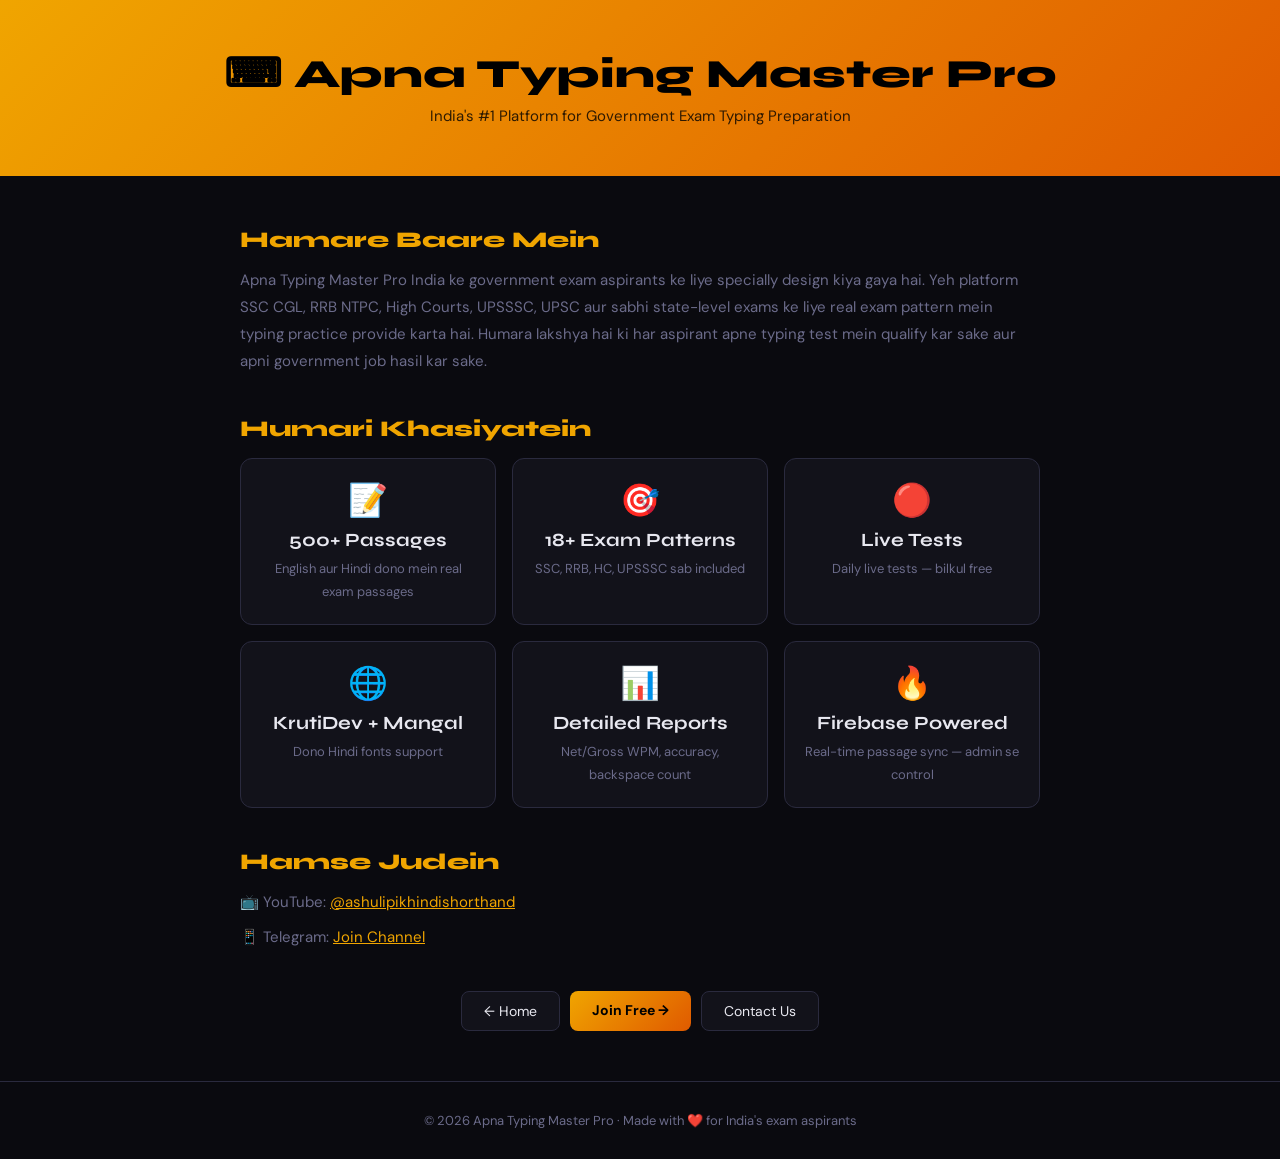
<file: about.html>
<!DOCTYPE html>
<html lang="en">
<head>
<meta charset="UTF-8">
<meta name="viewport" content="width=device-width, initial-scale=1.0">
<title>About — Apna Typing Master Pro</title>
<link href="https://fonts.googleapis.com/css2?family=Syne:wght@400;700;800&family=DM+Sans:wght@300;400;500&display=swap" rel="stylesheet">
<link rel="stylesheet" href="style.css">
<style>
body{background:var(--bg);color:var(--text);font-family:'DM Sans',sans-serif;margin:0;}
.about-header{background:linear-gradient(135deg,var(--accent),var(--accent2));color:#000;padding:50px 40px;text-align:center;}
.about-header h1{font-family:'Syne';font-size:2.5rem;font-weight:800;}
.about-header p{font-size:15px;opacity:.8;margin-top:8px;}
.about-body{max-width:860px;margin:0 auto;padding:50px 30px;}
.about-section{margin-bottom:40px;}
.about-section h2{font-family:'Syne';font-size:1.4rem;font-weight:800;color:var(--accent);margin-bottom:14px;}
.about-section p{color:var(--muted);line-height:1.8;font-size:15px;}
.about-grid{display:grid;grid-template-columns:repeat(auto-fit,minmax(200px,1fr));gap:16px;margin-top:16px;}
.about-card{background:var(--surface);border:1px solid var(--border);border-radius:12px;padding:20px;text-align:center;}
.about-card-icon{font-size:2rem;margin-bottom:8px;}
.about-card h3{font-family:'Syne';font-weight:700;margin-bottom:6px;}
.about-card p{font-size:13px;color:var(--muted);}
.about-footer{text-align:center;padding:30px;border-top:1px solid var(--border);}
.nav-btns{display:flex;gap:10px;justify-content:center;margin-top:20px;}
.nav-btn{padding:10px 22px;border:1px solid var(--border);border-radius:8px;background:var(--surface);color:var(--text);text-decoration:none;font-size:14px;font-family:'DM Sans';}
.nav-btn.primary{background:linear-gradient(135deg,var(--accent),var(--accent2));color:black;border:none;font-weight:700;}
</style>
</head>
<body>
<div class="about-header">
  <h1>⌨ Apna Typing Master Pro</h1>
  <p>India's #1 Platform for Government Exam Typing Preparation</p>
</div>
<div class="about-body">
  <div class="about-section">
    <h2>Hamare Baare Mein</h2>
    <p>Apna Typing Master Pro India ke government exam aspirants ke liye specially design kiya gaya hai. Yeh platform SSC CGL, RRB NTPC, High Courts, UPSSSC, UPSC aur sabhi state-level exams ke liye real exam pattern mein typing practice provide karta hai. Humara lakshya hai ki har aspirant apne typing test mein qualify kar sake aur apni government job hasil kar sake.</p>
  </div>
  <div class="about-section">
    <h2>Humari Khasiyatein</h2>
    <div class="about-grid">
      <div class="about-card"><div class="about-card-icon">📝</div><h3>500+ Passages</h3><p>English aur Hindi dono mein real exam passages</p></div>
      <div class="about-card"><div class="about-card-icon">🎯</div><h3>18+ Exam Patterns</h3><p>SSC, RRB, HC, UPSSSC sab included</p></div>
      <div class="about-card"><div class="about-card-icon">🔴</div><h3>Live Tests</h3><p>Daily live tests — bilkul free</p></div>
      <div class="about-card"><div class="about-card-icon">🌐</div><h3>KrutiDev + Mangal</h3><p>Dono Hindi fonts support</p></div>
      <div class="about-card"><div class="about-card-icon">📊</div><h3>Detailed Reports</h3><p>Net/Gross WPM, accuracy, backspace count</p></div>
      <div class="about-card"><div class="about-card-icon">🔥</div><h3>Firebase Powered</h3><p>Real-time passage sync — admin se control</p></div>
    </div>
  </div>
  <div class="about-section">
    <h2>Hamse Judein</h2>
    <p>📺 YouTube: <a href="https://www.youtube.com/@ashulipikhindishorthand" target="_blank" style="color:var(--accent);">@ashulipikhindishorthand</a></p>
    <p style="margin-top:8px;">📱 Telegram: <a href="https://t.me/+nVoJSRLMmAY2MzU1" target="_blank" style="color:var(--accent);">Join Channel</a></p>
  </div>
  <div class="nav-btns">
    <a class="nav-btn" href="index.html">← Home</a>
    <a class="nav-btn primary" href="register.html">Join Free →</a>
    <a class="nav-btn" href="contact.html">Contact Us</a>
  </div>
</div>
<div class="about-footer">
  <p style="color:var(--muted);font-size:13px;">© 2026 Apna Typing Master Pro · Made with ❤️ for India's exam aspirants</p>
</div>
</body>
</html>
</file>
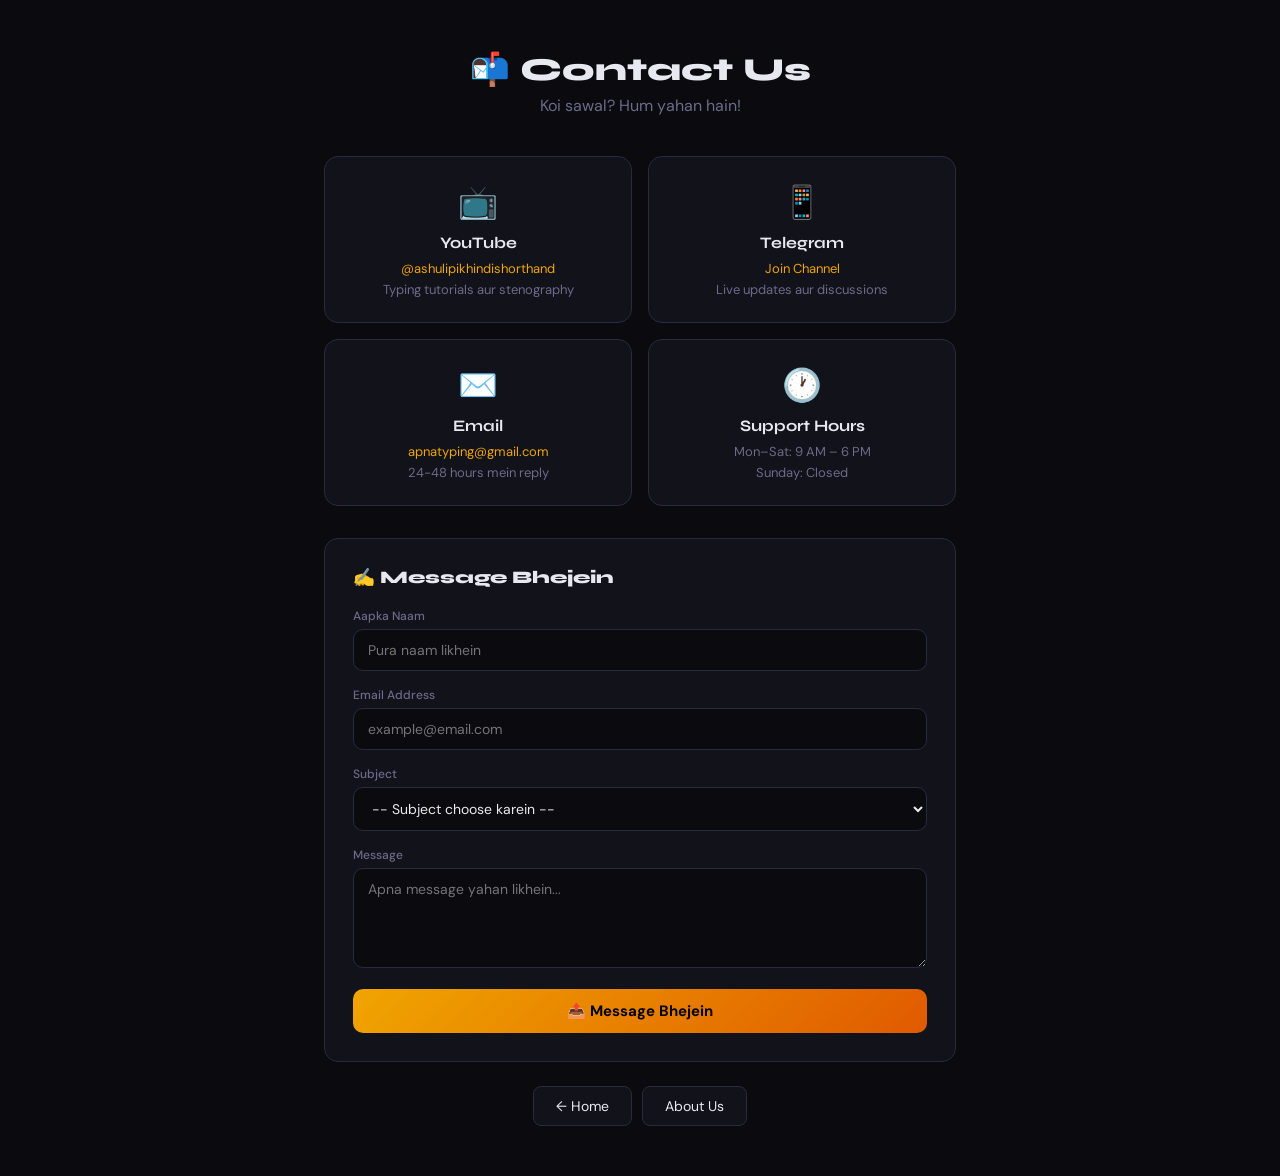
<file: contact.html>
<!DOCTYPE html>
<html lang="en">
<head>
<meta charset="UTF-8">
<meta name="viewport" content="width=device-width, initial-scale=1.0">
<title>Contact — Apna Typing Master Pro</title>
<link href="https://fonts.googleapis.com/css2?family=Syne:wght@400;700;800&family=DM+Sans:wght@300;400;500&display=swap" rel="stylesheet">
<link rel="stylesheet" href="style.css">
<style>
body{background:var(--bg);color:var(--text);font-family:'DM Sans',sans-serif;margin:0;min-height:100vh;}
.contact-wrap{max-width:680px;margin:0 auto;padding:50px 24px;}
.contact-header{text-align:center;margin-bottom:40px;}
.contact-header h1{font-family:'Syne';font-size:2rem;font-weight:800;}
.contact-header p{color:var(--muted);margin-top:6px;}
.contact-grid{display:grid;grid-template-columns:1fr 1fr;gap:16px;margin-bottom:32px;}
.contact-card{background:var(--surface);border:1px solid var(--border);border-radius:14px;padding:24px;text-align:center;}
.contact-card-icon{font-size:2rem;margin-bottom:10px;}
.contact-card h3{font-family:'Syne';font-weight:700;margin-bottom:8px;font-size:1rem;}
.contact-card a{color:var(--accent);text-decoration:none;font-size:13px;display:block;margin-top:4px;word-break:break-all;}
.contact-card p{color:var(--muted);font-size:13px;margin-top:4px;}
.contact-form{background:var(--surface);border:1px solid var(--border);border-radius:14px;padding:28px;}
.contact-form h2{font-family:'Syne';font-weight:800;margin-bottom:20px;font-size:1.1rem;}
.cf-field{margin-bottom:16px;}
.cf-field label{display:block;font-size:12px;color:var(--muted);margin-bottom:5px;font-weight:500;}
.cf-field input,.cf-field textarea,.cf-field select{width:100%;padding:11px 14px;background:var(--bg);border:1px solid var(--border);border-radius:10px;color:var(--text);font-family:'DM Sans';font-size:14px;outline:none;transition:border .2s;box-sizing:border-box;}
.cf-field input:focus,.cf-field textarea:focus,.cf-field select:focus{border-color:var(--accent);}
.cf-field textarea{min-height:100px;resize:vertical;}
.cf-submit{width:100%;padding:12px;background:linear-gradient(135deg,var(--accent),var(--accent2));color:black;border:none;border-radius:10px;font-weight:700;font-size:15px;cursor:pointer;font-family:'DM Sans';}
.cf-success{display:none;background:rgba(39,174,96,0.1);border:1px solid #27ae6055;color:#27ae60;padding:12px;border-radius:8px;text-align:center;margin-top:12px;font-size:13px;}
.nav-btns{display:flex;gap:10px;justify-content:center;margin-top:24px;}
.nav-btn{padding:10px 22px;border:1px solid var(--border);border-radius:8px;background:var(--surface);color:var(--text);text-decoration:none;font-size:14px;font-family:'DM Sans';}
</style>
</head>
<body>
<div class="contact-wrap">
  <div class="contact-header">
    <h1>📬 Contact Us</h1>
    <p>Koi sawal? Hum yahan hain!</p>
  </div>
  <div class="contact-grid">
    <div class="contact-card">
      <div class="contact-card-icon">📺</div>
      <h3>YouTube</h3>
      <a href="https://www.youtube.com/@ashulipikhindishorthand" target="_blank">@ashulipikhindishorthand</a>
      <p>Typing tutorials aur stenography</p>
    </div>
    <div class="contact-card">
      <div class="contact-card-icon">📱</div>
      <h3>Telegram</h3>
      <a href="https://t.me/+nVoJSRLMmAY2MzU1" target="_blank">Join Channel</a>
      <p>Live updates aur discussions</p>
    </div>
    <div class="contact-card">
      <div class="contact-card-icon">✉️</div>
      <h3>Email</h3>
      <a href="mailto:apnatyping@gmail.com">apnatyping@gmail.com</a>
      <p>24-48 hours mein reply</p>
    </div>
    <div class="contact-card">
      <div class="contact-card-icon">🕐</div>
      <h3>Support Hours</h3>
      <p style="margin-top:8px;">Mon–Sat: 9 AM – 6 PM</p>
      <p>Sunday: Closed</p>
    </div>
  </div>
  <div class="contact-form">
    <h2>✍️ Message Bhejein</h2>
    <div class="cf-field"><label>Aapka Naam</label><input type="text" id="cfName" placeholder="Pura naam likhein"/></div>
    <div class="cf-field"><label>Email Address</label><input type="email" id="cfEmail" placeholder="example@email.com"/></div>
    <div class="cf-field"><label>Subject</label>
      <select id="cfSubject">
        <option>-- Subject choose karein --</option>
        <option>Technical Issue</option><option>Payment Problem</option>
        <option>Passage Suggestion</option><option>Partnership</option><option>Other</option>
      </select>
    </div>
    <div class="cf-field"><label>Message</label><textarea id="cfMsg" placeholder="Apna message yahan likhein..."></textarea></div>
    <button class="cf-submit" onclick="sendMsg()">📤 Message Bhejein</button>
    <div class="cf-success" id="cfSuccess">✅ Aapka message mil gaya! Hum jald hi reply karenge.</div>
  </div>
  <div class="nav-btns">
    <a class="nav-btn" href="index.html">← Home</a>
    <a class="nav-btn" href="about.html">About Us</a>
  </div>
</div>
<script>
function sendMsg(){
  const name=document.getElementById('cfName').value.trim();
  const email=document.getElementById('cfEmail').value.trim();
  const msg=document.getElementById('cfMsg').value.trim();
  if(!name||!email||!msg){ alert('Naam, email aur message zaroori hain.'); return; }
  document.getElementById('cfSuccess').style.display='block';
  document.getElementById('cfName').value='';
  document.getElementById('cfEmail').value='';
  document.getElementById('cfMsg').value='';
  setTimeout(()=>document.getElementById('cfSuccess').style.display='none', 5000);
}
</script>
</body>
</html>
</file>
<file: style.css>
/* style.css — Apna Typing Master Pro — All shared styles */

/* ============================================================
   RESET & PAGE VISIBILITY
   ============================================================ */
*{margin:0;padding:0;box-sizing:border-box;}
body{overflow-x:hidden;}
#landingPage{display:block;}
#dashboardPage,#adminPage,#liveTestPage,#testPageWrap{display:none;}

/* ============================================================
   CSS VARIABLES
   ============================================================ */
:root{
  --bg:#0a0a0f;--surface:#12121a;--border:#2a2a3e;
  --accent:#f0a500;--accent2:#e05a00;--text:#e8e8f0;--muted:#6b6b8a;
}

/* ============================================================
   LANDING PAGE
   ============================================================ */
#landingPage{font-family:'DM Sans',sans-serif;background:var(--bg);color:var(--text);min-height:100vh;}

.lp-header{
  display:flex;justify-content:space-between;align-items:center;
  padding:14px 40px;border-bottom:1px solid var(--border);
  background:#0a0a0f;position:sticky;top:0;z-index:200;
}
.logo{font-family:'Syne',sans-serif;font-weight:800;font-size:1.4rem;display:flex;align-items:center;gap:10px;cursor:pointer;}
.logo-icon{width:36px;height:36px;background:linear-gradient(135deg,var(--accent),var(--accent2));border-radius:8px;display:flex;align-items:center;justify-content:center;font-size:18px;}
.logo span{color:var(--accent);}
.lp-nav{display:flex;gap:8px;align-items:center;}
.lp-nav a{color:var(--muted);text-decoration:none;padding:8px 14px;border-radius:8px;transition:all .2s;font-size:14px;}
.lp-nav a:hover{background:var(--surface);color:var(--text);}

/* ── Admin Icon Button — always visible top-right ─── */
.admin-icon-btn{
  width:auto;height:36px;
  background:linear-gradient(135deg,#1a0800,#3d1500);
  border:1.5px solid var(--accent);
  border-radius:8px;
  color:var(--accent);font-size:13px;font-weight:700;
  cursor:pointer;
  display:flex;           /* always visible */
  align-items:center;justify-content:center;
  gap:6px;
  padding:0 14px;
  transition:all .2s;
  flex-shrink:0;
  position:relative;
  letter-spacing:.3px;
}
.admin-icon-btn:hover{background:var(--accent);color:#000;transform:scale(1.04);}
.admin-icon-btn .adm-tooltip{
  display:none;position:absolute;bottom:-28px;left:50%;
  transform:translateX(-50%);background:#333;color:#fff;
  font-size:10px;padding:3px 8px;border-radius:4px;white-space:nowrap;
  font-family:'DM Sans',sans-serif;
}
.admin-icon-btn:hover .adm-tooltip{display:block;}

.lp-btn{padding:8px 16px;border-radius:8px;border:none;cursor:pointer;font-weight:600;font-family:'DM Sans',sans-serif;font-size:14px;transition:all .2s;}
.lp-btn-login{background:var(--surface);color:white;border:1px solid var(--border);}
.lp-btn-login:hover{border-color:var(--accent);color:var(--accent);}
.lp-btn-start{background:linear-gradient(135deg,var(--accent),var(--accent2));color:black;}
.lp-btn-start:hover{opacity:.9;transform:translateY(-1px);}
.user-badge{display:none;align-items:center;gap:8px;background:var(--surface);border:1px solid var(--border);padding:6px 14px;border-radius:100px;font-size:13px;}
.user-badge.visible{display:flex;}
.user-dot{width:7px;height:7px;background:#4ade80;border-radius:50%;}
.btn-logout-lp{background:none;border:none;color:var(--muted);cursor:pointer;font-size:12px;font-family:'DM Sans';}
.btn-logout-lp:hover{color:var(--accent);}

.hero{min-height:88vh;display:flex;flex-direction:column;justify-content:center;align-items:center;text-align:center;background:radial-gradient(ellipse 80% 60% at 50% 0%,rgba(240,165,0,0.12),transparent 70%);padding:40px;}
.badge{border:1px solid rgba(240,165,0,0.3);color:var(--accent);padding:6px 16px;border-radius:100px;margin-bottom:28px;font-size:13px;}
.hero h1{font-family:'Syne';font-size:66px;font-weight:800;line-height:1.08;max-width:860px;}
.highlight{background:linear-gradient(135deg,var(--accent),var(--accent2));-webkit-background-clip:text;-webkit-text-fill-color:transparent;}
.hero p{color:var(--muted);margin-top:18px;font-size:17px;max-width:580px;line-height:1.6;}
.hero-buttons{margin-top:28px;display:flex;gap:12px;}
.btn-primary-lp{padding:13px 26px;border:none;border-radius:10px;background:linear-gradient(135deg,var(--accent),var(--accent2));color:black;font-weight:700;cursor:pointer;font-family:'DM Sans',sans-serif;font-size:15px;transition:all .2s;}
.btn-primary-lp:hover{opacity:.9;transform:translateY(-2px);}
.btn-secondary-lp{padding:13px 26px;border:1px solid var(--border);border-radius:10px;background:transparent;color:white;cursor:pointer;font-family:'DM Sans',sans-serif;font-size:15px;transition:all .2s;}
.btn-secondary-lp:hover{border-color:var(--accent);color:var(--accent);}

.lp-stats{display:flex;justify-content:center;gap:56px;padding:36px;border-top:1px solid var(--border);border-bottom:1px solid var(--border);background:var(--surface);}
.stat-num{font-family:'Syne';font-size:2rem;font-weight:800;background:linear-gradient(135deg,var(--accent),var(--accent2));-webkit-background-clip:text;-webkit-text-fill-color:transparent;}
.stat-label{color:var(--muted);font-size:13px;margin-top:3px;}

.features{padding:70px 40px;max-width:1080px;margin:auto;}
.features-title{text-align:center;font-size:32px;font-family:'Syne';font-weight:800;margin-bottom:8px;}
.features-sub{text-align:center;color:var(--muted);margin-bottom:44px;font-size:15px;}
.feat-grid{display:grid;grid-template-columns:repeat(auto-fit,minmax(270px,1fr));gap:18px;}
.feat-card{background:var(--surface);padding:26px;border-radius:14px;border:1px solid var(--border);transition:all .2s;}
.feat-card:hover{border-color:rgba(240,165,0,0.4);transform:translateY(-3px);}
.feat-card-icon{font-size:1.8rem;margin-bottom:12px;}
.feat-card h3{margin-bottom:8px;font-family:'Syne';font-weight:700;}
.feat-card p{color:var(--muted);line-height:1.6;font-size:14px;}

.lp-footer{border-top:1px solid var(--border);padding:28px 40px;display:flex;justify-content:space-between;align-items:center;color:var(--muted);font-size:13px;}
.lp-footer a{color:var(--muted);text-decoration:none;margin-left:18px;}
.lp-footer a:hover{color:var(--accent);}

/* ============================================================
   AUTH MODAL
   ============================================================ */
.modal-overlay{position:fixed;inset:0;background:rgba(0,0,0,0.82);backdrop-filter:blur(6px);z-index:3000;display:none;align-items:center;justify-content:center;}
.modal-overlay.active{display:flex;}
.modal-box-auth{background:var(--surface);border:1px solid var(--border);border-radius:20px;padding:38px;width:100%;max-width:410px;position:relative;animation:slideUp .3s ease;}
@keyframes slideUp{from{opacity:0;transform:translateY(20px);}to{opacity:1;transform:translateY(0);}}
.modal-close-btn{position:absolute;top:14px;right:18px;background:none;border:none;color:var(--muted);font-size:1.3rem;cursor:pointer;}
.modal-close-btn:hover{color:white;}
.modal-title{font-family:'Syne';font-weight:800;font-size:1.5rem;margin-bottom:5px;color:var(--text);}
.modal-sub{color:var(--muted);font-size:13px;margin-bottom:24px;}
.auth-tabs{display:flex;margin-bottom:24px;background:var(--bg);border-radius:10px;padding:4px;}
.auth-tab{flex:1;padding:9px;border:none;background:none;color:var(--muted);border-radius:8px;cursor:pointer;font-family:'DM Sans';font-weight:600;font-size:14px;transition:all .2s;}
.auth-tab.active{background:linear-gradient(135deg,var(--accent),var(--accent2));color:black;}
.field{margin-bottom:16px;}
.field label{display:block;font-size:12px;color:var(--muted);margin-bottom:6px;font-weight:500;}
.field input,.field select{width:100%;padding:11px 14px;background:var(--bg);border:1px solid var(--border);border-radius:10px;color:var(--text);font-family:'DM Sans';font-size:14px;outline:none;transition:border .2s;}
.field input:focus,.field select:focus{border-color:var(--accent);}
.field select option{background:var(--bg);}
.btn-submit-auth{width:100%;padding:12px;background:linear-gradient(135deg,var(--accent),var(--accent2));color:black;border:none;border-radius:10px;font-weight:700;font-size:15px;cursor:pointer;font-family:'DM Sans';margin-top:4px;}
.btn-submit-auth:hover{opacity:.9;}
.error-msg{color:#ff6b6b;font-size:12px;margin-top:8px;display:none;}

/* ============================================================
   DASHBOARD
   ============================================================ */
#dashboardPage{font-family:'Noto Sans',Arial,sans-serif;background:#e8e8e8;font-size:13px;color:#222;min-height:100vh;}
.topbar{background:linear-gradient(90deg,#1a5276,#2471a3);color:#fff;display:flex;align-items:stretch;height:42px;position:relative;}
.topbar-new{background:#e74c3c;color:#fff;font-size:10px;font-weight:700;padding:3px 6px;position:absolute;top:5px;left:5px;border-radius:2px;text-transform:uppercase;}
.topbar-title{flex:1;display:flex;align-items:center;padding-left:50px;font-size:16px;font-weight:700;}
.topbar-subtitle{font-size:11px;color:#aad4f5;padding:0 12px;display:flex;align-items:center;max-width:420px;line-height:1.3;font-family:'Noto Sans Devanagari',sans-serif;}
.topbar-right{display:flex;}
.topbar-btn{background:#2980b9;color:#fff;border:none;padding:0 16px;font-size:13px;font-weight:600;cursor:pointer;border-left:1px solid rgba(255,255,255,0.15);font-family:'Noto Sans',sans-serif;transition:background .2s;}
.topbar-btn:hover{background:#1a6fa3;}
.topbar-btn.live-btn{background:linear-gradient(90deg,#c0392b,#e74c3c);}
@keyframes pulseLive{0%,100%{opacity:1;}50%{opacity:.75;}}
.topbar-btn.live-btn{animation:pulseLive 2s infinite;}
.auth-strip{background:#f5f5f5;border-bottom:1px solid #ccc;padding:4px 10px;display:flex;align-items:center;justify-content:flex-end;gap:8px;font-size:12px;}
.auth-btn-d{background:#2471a3;color:#fff;border:none;padding:3px 12px;border-radius:3px;cursor:pointer;font-size:12px;font-family:'Noto Sans',sans-serif;font-weight:600;}
.auth-btn-d.orange{background:#e67e22;}
.pro-banner{background:linear-gradient(90deg,#1a5276,#2471a3);color:#fff;padding:5px 14px;display:flex;align-items:center;justify-content:space-between;font-size:12px;}
.pro-btn{background:linear-gradient(90deg,#e67e22,#f0a500);color:#fff;border:none;padding:4px 14px;border-radius:3px;font-size:12px;font-weight:700;cursor:pointer;}
.main-wrapper{display:flex;gap:8px;padding:8px;max-width:1280px;margin:0 auto;}
.left-panel{flex:1;display:flex;flex-direction:column;gap:8px;}
.right-panel{width:490px;display:flex;flex-direction:column;gap:8px;}
.section-card{background:#fff;border:1px solid #ccc;border-radius:4px;overflow:hidden;}
.section-header{color:#fff;padding:7px 14px;font-size:14px;font-weight:700;}
.sh-blue{background:linear-gradient(90deg,#2471a3,#5dade2);}
.sh-orange{background:linear-gradient(90deg,#e67e22,#f0a500);}
.sh-green{background:linear-gradient(90deg,#1e8449,#27ae60);}
.sh-red{background:linear-gradient(90deg,#c0392b,#e74c3c);}
.section-body{padding:10px 14px;}
.typing-grid{display:flex;gap:16px;flex-wrap:wrap;padding:5px 0;}
.typing-item{display:flex;flex-direction:column;align-items:center;gap:5px;cursor:pointer;}
.typing-item:hover .icon-box{transform:scale(1.05);border-color:#e67e22;}
.icon-box{width:66px;height:66px;background:linear-gradient(135deg,#e67e22,#f39c12);border-radius:6px;border:2px solid #d68910;display:flex;flex-direction:column;align-items:center;justify-content:center;gap:3px;transition:all .15s;box-shadow:0 2px 4px rgba(0,0,0,0.15);}
.icon-box .row{display:flex;gap:3px;}
.key{background:#fff;border-radius:2px;font-weight:700;font-size:11px;color:#333;padding:2px 4px;min-width:17px;text-align:center;box-shadow:0 1px 2px rgba(0,0,0,0.2);}
.key.h{font-family:'Noto Sans Devanagari',sans-serif;font-size:10px;color:#8b4513;}
.key.accent{background:#e67e22;color:#fff;}
.key.blue{background:#2471a3;color:#fff;}
.typing-label{font-size:11px;font-weight:600;color:#333;text-align:center;}
.exam-tabs{display:flex;gap:14px;padding:10px 14px;flex-wrap:wrap;align-items:flex-start;}
.exam-badge-wrap{display:flex;flex-direction:column;align-items:center;cursor:pointer;}
.exam-badge{width:70px;height:70px;border-radius:50%;border:2px solid #c0392b;display:flex;align-items:center;justify-content:center;transition:all .15s;background:#fff;}
.exam-badge:hover{transform:scale(1.06);box-shadow:0 3px 10px rgba(0,0,0,0.15);}
.stamp{width:58px;height:58px;background:radial-gradient(circle,#c0392b,#7b241c);border-radius:50%;display:flex;flex-direction:column;align-items:center;justify-content:center;color:#fff;font-size:8px;font-weight:700;text-align:center;line-height:1.2;text-transform:uppercase;border:2px solid #f1948a;}
.exam-label{font-size:10px;text-align:center;color:#333;font-weight:600;margin-top:4px;max-width:78px;line-height:1.3;}
.exam-note{font-size:11px;color:#555;padding:5px 14px 10px;line-height:1.5;border-left:3px solid #e67e22;margin:3px 14px 10px;background:#fffaf5;}
.exam-note b{color:#c0392b;}
.exam-group-label{font-size:11px;font-weight:700;color:#fff;background:#7d6608;padding:3px 10px;margin:2px 14px 6px;border-radius:3px;display:inline-block;}
.exam-row{display:flex;gap:10px;padding:0 14px 10px;flex-wrap:wrap;}
.exam-item{display:flex;flex-direction:column;align-items:center;gap:4px;cursor:pointer;width:76px;}
.exam-item:hover .exam-logo{transform:scale(1.08);}
.exam-logo{width:56px;height:56px;border-radius:50%;border:2px solid #c0392b;display:flex;align-items:center;justify-content:center;font-size:9px;font-weight:700;color:#c0392b;text-align:center;transition:all .15s;box-shadow:0 2px 6px rgba(0,0,0,0.1);background:linear-gradient(135deg,#fde8e8,#fce4d6);line-height:1.3;}
.exam-item-label{font-size:10px;font-weight:600;color:#333;text-align:center;line-height:1.3;}
.dash-footer{text-align:center;padding:7px;font-size:11px;color:#888;background:#f5f5f5;border-top:1px solid #ddd;}

/* ============================================================
   DASHBOARD MODALS
   ============================================================ */
.modal-bg{display:none;position:fixed;inset:0;background:rgba(0,0,0,0.52);z-index:2000;align-items:center;justify-content:center;}
.modal-bg.open{display:flex;}
.modal-box-d{background:#fff;border-radius:6px;overflow:hidden;box-shadow:0 8px 32px rgba(0,0,0,0.3);max-height:90vh;overflow-y:auto;}
.modal-hdr{background:linear-gradient(90deg,#1a5276,#2471a3);color:#fff;padding:10px 16px;font-size:14px;font-weight:700;display:flex;align-items:center;justify-content:space-between;}
.modal-close-d{background:rgba(255,255,255,0.2);border:none;color:#fff;width:24px;height:24px;border-radius:3px;cursor:pointer;font-size:14px;font-weight:700;}
.res-title{background:#f8f9fa;border-bottom:1px solid #ddd;padding:8px 16px;font-size:16px;font-weight:700;color:#2471a3;}
.res-tabs{display:flex;border-bottom:1px solid #ddd;background:#f0f0f0;overflow-x:auto;}
.res-tab{padding:7px 12px;font-size:11px;font-weight:600;cursor:pointer;border:none;background:transparent;color:#555;border-right:1px solid #ddd;white-space:nowrap;}
.res-tab.active{background:#2471a3;color:#fff;}
.res-body{padding:14px 16px;}
.res-row{display:flex;gap:18px;margin-bottom:8px;font-size:12px;flex-wrap:wrap;}
.rk{color:#555;}.rv{font-weight:700;}
.res-method{font-size:12px;font-weight:700;color:#1a5276;background:#eaf2ff;padding:5px 10px;margin:10px -16px 8px;padding-left:16px;}
.res-grid{display:grid;grid-template-columns:1fr 1fr;gap:8px;margin-bottom:8px;}
.res-cell{font-size:12px;}
.res-footer{display:flex;justify-content:space-between;padding:10px 16px;border-top:1px solid #ddd;background:#f8f9fa;}
.res-btn{padding:6px 18px;border-radius:3px;font-size:12px;font-weight:600;cursor:pointer;border:1px solid #ccc;background:#fff;color:#333;}
.res-btn.next{background:#2471a3;color:#fff;border-color:#2471a3;}
/* Payment modal */
.pay-input{width:100%;padding:9px 12px;border:1.5px solid #ddd;border-radius:6px;font-size:13px;margin-bottom:10px;outline:none;font-family:'Noto Sans',sans-serif;transition:border .2s;}
.pay-input:focus{border-color:#2471a3;}
.pay-submit{width:100%;padding:12px;background:linear-gradient(90deg,#e67e22,#f0a500);color:#fff;border:none;border-radius:8px;font-size:14px;font-weight:700;cursor:pointer;margin-top:6px;}
.sub-plans{display:flex;gap:12px;padding:14px;}
.sub-plan{flex:1;border:2px solid #ddd;border-radius:10px;padding:14px;cursor:pointer;transition:all .2s;text-align:center;position:relative;}
.sub-plan:hover{border-color:#2471a3;transform:translateY(-2px);}
.sub-plan.selected{border-color:#2471a3;background:linear-gradient(135deg,#eaf2ff,#d6eaf8);}
.sp-name{font-weight:700;font-size:13px;color:#1a5276;}
.sp-price{font-size:26px;font-weight:800;color:#e67e22;margin:5px 0 2px;}
.sp-price span{font-size:13px;font-weight:400;color:#888;}
.sp-save{font-size:11px;color:#666;margin-bottom:3px;}
.sp-badge{display:inline-block;background:linear-gradient(90deg,#27ae60,#2ecc71);color:#fff;font-size:10px;font-weight:700;padding:2px 8px;border-radius:20px;margin-top:4px;}
.sub-feat{padding:0 14px 12px;}
.sub-feat h4{font-size:13px;margin-bottom:8px;color:#1a5276;font-weight:700;}
.feat-item-d{font-size:12px;padding:5px 0 5px 20px;border-bottom:1px solid #f0f0f0;position:relative;color:#333;}
.feat-item-d::before{content:'✓';color:#27ae60;font-weight:700;position:absolute;left:0;}
.pay-section{padding:12px 14px;background:#f8f9fa;border-top:2px solid #eee;}
.pay-section h4{font-size:13px;margin-bottom:10px;color:#1a5276;font-weight:700;}
.pay-method-grid{display:grid;grid-template-columns:repeat(3,1fr);gap:8px;margin-bottom:12px;}
.pay-method-btn{padding:9px 5px;border:2px solid #ddd;border-radius:8px;text-align:center;cursor:pointer;background:#fff;font-size:11px;font-weight:700;color:#555;transition:all .2s;}
.pay-method-btn.active{border-color:#2471a3;background:#eaf2ff;color:#2471a3;}
.pay-method-btn .pm-icon{font-size:18px;display:block;margin-bottom:2px;}
.pay-secure{font-size:10px;color:#aaa;text-align:center;margin-top:8px;}
.pay-total-row{display:flex;justify-content:space-between;align-items:center;background:#fff;border:1px solid #ddd;border-radius:8px;padding:9px 12px;margin-bottom:8px;}
.pay-total-label{font-size:12px;color:#555;}
.pay-total-amt{font-size:17px;font-weight:800;color:#e67e22;}
.gst-note{font-size:10px;color:#888;text-align:right;}
.success-box{text-align:center;padding:36px 22px;}
.success-box .tick{font-size:64px;animation:popIn .4s ease;}
@keyframes popIn{from{transform:scale(0);}to{transform:scale(1);}}
.success-box h2{color:#27ae60;font-size:22px;margin:12px 0 5px;font-weight:800;}
.success-box p{color:#555;font-size:13px;margin-bottom:14px;}
.success-details{background:linear-gradient(135deg,#f8f9fa,#eaf2ff);border-radius:10px;padding:14px;margin:14px 18px;text-align:left;font-size:12px;border:1px solid #ddd;}
.success-row{display:flex;justify-content:space-between;padding:5px 0;border-bottom:1px solid #e9ecef;}
.success-row:last-child{border-bottom:none;font-weight:700;color:#1a5276;}

/* ============================================================
   TEST PAGE
   ============================================================ */
#testPageWrap{font-family:'Noto Sans',Arial,sans-serif;}
.test-topbar-main{background:linear-gradient(90deg,#1a5276,#2471a3);color:#fff;display:flex;align-items:stretch;height:38px;}
.test-topbar-title{flex:1;display:flex;align-items:center;padding:0 12px;font-size:14px;font-weight:700;}
.test-topbar-right{display:flex;}
.test-topbar-btn{background:#2980b9;color:#fff;border:none;padding:0 16px;font-size:12px;font-weight:600;cursor:pointer;border-left:1px solid rgba(255,255,255,0.15);}
.test-topbar-btn:hover{background:#1a6fa3;}
.test-container{display:flex;height:calc(100vh - 38px);overflow:hidden;}
.test-main{flex:1;display:flex;flex-direction:column;background:#f0f0f0;overflow:hidden;}
.test-bar{background:#d5d8dc;border-bottom:1px solid #bbb;display:flex;align-items:center;padding:5px 10px;gap:8px;}
.test-mode-btn{background:#2471a3;color:#fff;border:none;padding:5px 12px;font-size:12px;font-weight:600;cursor:pointer;border-radius:3px;}
.test-ex-label{font-size:12px;color:#555;flex:1;text-align:center;}
.passage-display{background:#fff;border:2px solid #9e9e9e;margin:8px;padding:12px 14px;height:226px;overflow-y:auto;overflow-x:hidden;font-size:16px;line-height:2.5;position:relative;color:#222;letter-spacing:.2px;transition:font-size .2s;word-break:normal;overflow-wrap:normal;white-space:normal;}
.passage-display .pw{display:inline;white-space:nowrap;line-height:inherit;}
.passage-display.hindi-text{font-family:'Noto Sans Devanagari',Arial,sans-serif;font-size:17px;line-height:2.8;}
.ch-typed{color:#27ae60;}
.ch-error{color:#e74c3c;background:#fde8e8;border-radius:1px;}
.ch-current{background:#f0a500;border-radius:2px;color:#000;}
.control-bar{background:#7986cb;display:flex;align-items:center;padding:6px 10px;gap:8px;flex-wrap:wrap;}
.ctrl-select{padding:4px 8px;border:1px solid #9fa8da;border-radius:3px;background:#fff;font-size:12px;cursor:pointer;outline:none;}
.ctrl-nav{background:#5c6bc0;color:#fff;border:1px solid #9fa8da;padding:4px 8px;border-radius:3px;cursor:pointer;font-size:13px;font-weight:700;}
.ctrl-timer{background:#fff;color:#c0392b;font-size:16px;font-weight:700;padding:2px 10px;border-radius:3px;min-width:60px;text-align:center;font-family:'Courier New',monospace;}
.ctrl-start{background:#27ae60;color:#fff;border:none;padding:5px 12px;border-radius:3px;font-size:12px;font-weight:700;cursor:pointer;}
.ctrl-stop{background:#e74c3c;color:#fff;border:none;padding:5px 12px;border-radius:3px;font-size:12px;font-weight:700;cursor:pointer;}
.ctrl-reset{background:#fff;color:#333;border:1px solid #9fa8da;padding:4px 10px;border-radius:3px;font-size:12px;cursor:pointer;}
.ctrl-wpm{margin-left:auto;color:#fff;font-size:12px;font-weight:600;background:rgba(0,0,0,0.2);padding:3px 10px;border-radius:3px;}
.type-area{width:100%;background:#c5cae9;border:none;border-top:2px solid #7986cb;flex:1;padding:12px 14px;font-size:15px;font-family:'Noto Sans',Arial,sans-serif;resize:none;outline:none;color:#1a1a6e;min-height:130px;}
.type-area:disabled{background:#ddd;cursor:not-allowed;color:#888;}
.test-sidebar{width:226px;background:#fff;border-left:1px solid #ccc;overflow-y:auto;padding:10px 12px;}
.sb-title{font-size:12px;font-weight:700;color:#1a5276;border-bottom:1px solid #ddd;padding-bottom:4px;margin-bottom:7px;margin-top:10px;}
.sb-title:first-child{margin-top:0;}
.sb-opt{display:flex;align-items:flex-start;gap:6px;margin-bottom:5px;font-size:12px;cursor:pointer;line-height:1.4;}
.sb-opt input{margin-top:2px;}
.sb-input{width:100%;padding:4px 8px;border:1px solid #ccc;border-radius:3px;font-size:12px;}
.sb-hint{font-size:10px;color:#888;margin-top:2px;}
.help-btn{width:100%;padding:6px;background:#2471a3;color:#fff;border:none;border-radius:3px;font-size:12px;font-weight:600;cursor:pointer;margin-top:8px;}

/* ============================================================
   LIVE TEST PAGE  (Image-1 exact layout)
   ============================================================ */
#liveTestPage{
  font-family:'Noto Sans',Arial,sans-serif;
  background:#f4f4f4;
  min-height:100vh;
  font-size:13px;
  color:#222;
  flex-direction:column;
}
#liveTestPage.active{display:flex;}
/* Top header bar */
.lt-header{
  background:#fff;border-bottom:2px solid #e0e0e0;
  padding:0 18px;height:50px;
  display:flex;align-items:center;justify-content:space-between;
  position:sticky;top:0;z-index:100;gap:10px;
}
.lt-logo-badge{
  display:flex;align-items:center;gap:6px;
  background:#e74c3c;color:#fff;
  font-size:11px;font-weight:700;
  padding:5px 12px;border-radius:4px;
  flex-shrink:0;
}
.lt-logo-dot{width:8px;height:8px;background:#fff;border-radius:50%;animation:pulseLive 1s infinite;display:inline-block;}
.lt-title{
  font-size:22px;font-weight:800;color:#27ae60;
  font-family:'DM Sans',sans-serif;
  flex-shrink:0;
}
.lt-telegram{font-size:12px;color:#555;flex:1;text-align:center;}
.lt-telegram a{color:#2471a3;font-weight:600;}
.lt-youtube{font-size:12px;color:#555;flex:1;text-align:center;}
.lt-youtube a{color:#e74c3c;font-weight:600;}
.lt-user-area{display:flex;align-items:center;gap:8px;flex-shrink:0;}
.lt-username{font-size:13px;font-weight:700;color:#333;}
.lt-btn-sm{padding:4px 14px;border:1px solid #ccc;border-radius:4px;font-size:12px;cursor:pointer;background:#f5f5f5;font-family:'Noto Sans',sans-serif;}
.lt-btn-back{background:#2471a3;color:#fff;border-color:#2471a3;font-weight:600;}

/* Two-column layout */
.lt-body{display:flex;flex:1;min-height:0;overflow:hidden;}

/* LEFT — Upcoming */
.lt-left{flex:1;border-right:2px solid #ddd;display:flex;flex-direction:column;overflow:hidden;}
.lt-panel-hdr{
  background:#fff3e0;border-bottom:1px solid #ddd;
  padding:9px 14px;
  display:flex;align-items:center;justify-content:space-between;
  flex-shrink:0;
}
.lt-panel-hdr-title{font-size:14px;font-weight:700;color:#333;}
.lt-refresh-btn{padding:4px 14px;background:#fff;border:1px solid #bbb;border-radius:4px;font-size:12px;cursor:pointer;font-family:'Noto Sans',sans-serif;}
.lt-filter-bar{
  background:#fff;border-bottom:1px solid #ddd;
  padding:7px 14px;display:flex;align-items:center;gap:10px;flex-shrink:0;
}
.lt-filter-bar label{font-size:12px;color:#555;font-weight:600;}
.lt-filter-sel{padding:4px 10px;border:1px solid #ccc;border-radius:3px;font-size:12px;outline:none;background:#fff;}
.lt-list{flex:1;overflow-y:auto;padding:8px 10px;display:flex;flex-direction:column;gap:6px;}

/* TODAY label */
.lt-day-label{
  display:inline-block;background:#27ae60;color:#fff;
  font-size:11px;font-weight:700;padding:3px 12px;border-radius:3px;
  margin-bottom:4px;
}

/* Each test card */
.lt-test-card{
  background:#fff;border:1px solid #ddd;border-radius:4px;
  padding:9px 12px;
  display:flex;align-items:center;justify-content:space-between;gap:10px;
  transition:box-shadow .15s;
}
.lt-test-card:hover{box-shadow:0 2px 8px rgba(0,0,0,0.08);}
.lt-test-info{flex:1;}
.lt-test-row1{display:flex;align-items:center;gap:10px;margin-bottom:3px;flex-wrap:wrap;}
.lt-today-tag{color:#27ae60;font-weight:700;font-size:12px;}
.lt-exam-name{font-weight:700;font-size:12px;color:#333;}
.lt-lang-tag{font-size:12px;color:#333;}
.lt-free-badge{
  display:inline-block;background:#27ae60;color:#fff;
  font-size:10px;font-weight:700;padding:1px 7px;border-radius:3px;
}
.lt-duration{font-size:12px;color:#555;font-weight:600;}
.lt-test-row2{font-size:11px;color:#777;margin-bottom:2px;}
.lt-test-row3{font-size:11px;color:#999;}
.lt-take-btn{
  background:#6f42c1;color:#fff;border:none;
  padding:7px 18px;border-radius:4px;font-size:12px;
  font-weight:700;cursor:pointer;font-family:'Noto Sans',sans-serif;
  white-space:nowrap;transition:background .2s;flex-shrink:0;
}
.lt-take-btn:hover{background:#5a32a3;}

/* RIGHT — Results panels */
.lt-right{width:560px;display:flex;flex-direction:column;overflow:hidden;flex-shrink:0;}
.lt-results-panel{flex:1;display:flex;flex-direction:column;overflow:hidden;}
.lt-results-panel+.lt-results-panel{border-top:2px solid #ddd;}
.lt-show-bar{display:flex;align-items:center;gap:6px;font-size:12px;color:#555;}
.lt-show-sel{padding:3px 8px;border:1px solid #ccc;border-radius:3px;font-size:12px;outline:none;}
.lt-results-list{flex:1;overflow-y:auto;padding:6px 10px;display:flex;flex-direction:column;gap:6px;}

/* Result card */
.lt-res-card{
  background:#fff;border:1px solid #ddd;border-radius:4px;
  padding:10px 12px;
}
.lt-res-top{display:flex;justify-content:space-between;align-items:flex-start;margin-bottom:6px;flex-wrap:wrap;gap:4px;}
.lt-res-date{font-size:12px;color:#27ae60;font-weight:700;}
.lt-res-exam{font-size:12px;font-weight:700;color:#333;}
.lt-res-lang{font-size:11px;color:#555;}
.lt-res-testid{font-size:11px;color:#888;}
.lt-res-grid{display:grid;grid-template-columns:1fr 1fr;gap:3px 12px;font-size:12px;margin-bottom:6px;}
.lt-res-key{color:#555;}
.lt-res-val{font-weight:600;}
.lt-res-pass{color:#27ae60;font-weight:700;}
.lt-res-fail{color:#e74c3c;font-weight:700;}
.lt-view-btn{float:right;background:#6f42c1;color:#fff;border:none;padding:5px 14px;border-radius:3px;font-size:11px;font-weight:700;cursor:pointer;font-family:'Noto Sans',sans-serif;}
.lt-view-btn:hover{background:#5a32a3;}
.lt-view-btn.grey{background:#999;}

/* Unattempted card */
.lt-unattempted-card{
  background:#fff;border:1px solid #ddd;border-radius:4px;
  padding:9px 12px;
  display:flex;align-items:center;justify-content:space-between;gap:10px;
}
.lt-un-info{flex:1;}
.lt-un-row1{display:flex;align-items:center;gap:10px;margin-bottom:2px;flex-wrap:wrap;}
.lt-un-today{color:#27ae60;font-weight:700;font-size:12px;}
.lt-un-exam{font-size:12px;font-weight:700;color:#333;}
.lt-un-lang{font-size:12px;color:#555;}
.lt-un-row2{font-size:11px;color:#888;}

/* Empty state */
.lt-empty{text-align:center;padding:32px 16px;color:#aaa;font-size:13px;}

/* ============================================================
   ADMIN PAGE
   ============================================================ */
#adminPage{font-family:'DM Sans',sans-serif;background:#0a0a0f;min-height:100vh;color:#e8e8f0;}
.adm-topbar{background:linear-gradient(90deg,#1a0a00,#3d1f00);border-bottom:2px solid #f0a50033;padding:0 28px;height:54px;display:flex;align-items:center;justify-content:space-between;position:sticky;top:0;z-index:100;}
.adm-logo{font-family:'Syne',sans-serif;font-weight:800;font-size:1.1rem;color:#f0a500;display:flex;align-items:center;gap:8px;}
.adm-topbar-right{display:flex;gap:10px;align-items:center;}
.adm-topbar-info{font-size:12px;color:#6b6b8a;}
.adm-back-btn{padding:7px 16px;background:transparent;border:1.5px solid #2a2a3e;border-radius:8px;color:#e8e8f0;font-size:12px;font-weight:600;cursor:pointer;transition:all .2s;}
.adm-back-btn:hover{border-color:#f0a500;color:#f0a500;}
.adm-save-btn{padding:7px 18px;background:linear-gradient(135deg,#f0a500,#e05a00);border:none;border-radius:8px;color:#000;font-size:12px;font-weight:700;cursor:pointer;}
.adm-tabs{display:flex;background:#0a0a0f;border-bottom:1px solid #2a2a3e;padding:0 28px;overflow-x:auto;}
.adm-tab{padding:13px 20px;border:none;background:transparent;color:#6b6b8a;font-size:13px;font-weight:600;cursor:pointer;font-family:'DM Sans',sans-serif;border-bottom:3px solid transparent;transition:all .2s;white-space:nowrap;display:flex;align-items:center;gap:6px;}
.adm-tab:hover{color:#e8e8f0;}
.adm-tab.active{color:#f0a500;border-bottom-color:#f0a500;}
.adm-tab .tab-count{background:rgba(240,165,0,0.15);color:#f0a500;font-size:10px;font-weight:700;padding:2px 7px;border-radius:100px;}
.adm-tab .tab-count.live{background:rgba(231,76,60,0.15);color:#e74c3c;}

/* ── Admin Main Navigation (Analytics / Manage Passages) ── */
.adm-main-nav{display:flex;gap:10px;padding:20px 28px 0;max-width:1060px;margin:0 auto;}
.adm-main-nav-btn{padding:11px 22px;background:#12121a;border:1.5px solid #2a2a3e;border-radius:10px;color:#6b6b8a;font-size:13px;font-weight:700;cursor:pointer;font-family:'DM Sans',sans-serif;transition:all .2s;}
.adm-main-nav-btn:hover{border-color:#f0a50066;color:#e8e8f0;}
.adm-main-nav-btn.active{background:linear-gradient(135deg,#f0a500,#e05a00);border-color:transparent;color:#000;}

/* ── Analytics Dashboard ── */
#admAnalyticsView{padding:20px 28px 40px;max-width:1060px;margin:0 auto;}
.anl-cards{display:grid;grid-template-columns:repeat(auto-fit,minmax(190px,1fr));gap:14px;margin-bottom:30px;}
.anl-card{background:#12121a;border:1px solid #2a2a3e;border-radius:14px;padding:20px;position:relative;overflow:hidden;}
.anl-card::before{content:'';position:absolute;top:0;left:0;right:0;height:3px;}
.anl-card.anl-blue::before{background:linear-gradient(90deg,#3498db,#2980b9);}
.anl-card.anl-green::before{background:linear-gradient(90deg,#2ecc71,#27ae60);}
.anl-card.anl-gold::before{background:linear-gradient(90deg,#f0a500,#e05a00);}
.anl-card.anl-gray::before{background:linear-gradient(90deg,#6b6b8a,#4a4a5e);}
.anl-card.anl-purple::before{background:linear-gradient(90deg,#9b59b6,#8e44ad);}
.anl-card-icon{font-size:1.6rem;margin-bottom:8px;}
.anl-card-val{font-family:'Syne',sans-serif;font-size:1.9rem;font-weight:800;color:#e8e8f0;line-height:1;}
.anl-card-lbl{font-size:12px;color:#6b6b8a;margin-top:6px;font-weight:600;}
.anl-card-sub{font-size:11px;color:#4a4a5e;margin-top:4px;}

.anl-section{background:#12121a;border:1px solid #2a2a3e;border-radius:14px;padding:20px;margin-bottom:18px;}
.anl-section-title{font-family:'Syne',sans-serif;font-weight:800;font-size:1rem;color:#f0a500;margin-bottom:14px;}
.anl-empty{color:#6b6b8a;font-size:13px;text-align:center;padding:24px;}
.anl-table{width:100%;border-collapse:collapse;font-size:12.5px;}
.anl-table thead th{text-align:left;padding:8px 10px;color:#6b6b8a;font-weight:700;text-transform:uppercase;font-size:10.5px;letter-spacing:.3px;border-bottom:1px solid #2a2a3e;}
.anl-table tbody td{padding:9px 10px;border-bottom:1px solid #1a1a26;color:#e8e8f0;}
.anl-table tbody tr:hover{background:#0a0a0f;}
.anl-plan-badge{background:rgba(155,89,182,0.15);color:#b370cf;padding:2px 9px;border-radius:100px;font-size:11px;font-weight:700;}
.anl-amount{color:#2ecc71;font-weight:700;}
.anl-status-pro{background:rgba(240,165,0,0.15);color:#f0a500;padding:2px 9px;border-radius:100px;font-size:11px;font-weight:700;}
.anl-status-free{background:rgba(107,107,138,0.15);color:#6b6b8a;padding:2px 9px;border-radius:100px;font-size:11px;font-weight:700;}

.adm-content{padding:24px 28px;max-width:1060px;margin:0 auto;}
.adm-section-head{display:flex;align-items:center;justify-content:space-between;margin-bottom:18px;}
.adm-section-title{font-family:'Syne',sans-serif;font-size:1rem;font-weight:800;color:#e8e8f0;display:flex;align-items:center;gap:8px;}
.adm-live-badge{background:rgba(231,76,60,0.15);border:1px solid #e74c3c55;color:#e74c3c;padding:3px 12px;border-radius:100px;font-size:11px;font-weight:700;display:inline-flex;align-items:center;gap:5px;}
.adm-live-dot{width:6px;height:6px;background:#e74c3c;border-radius:50%;animation:pulseLive 1s infinite;}
.adm-free-badge{background:rgba(39,174,96,0.15);border:1px solid #27ae6055;color:#27ae60;padding:3px 12px;border-radius:100px;font-size:11px;font-weight:700;}
.adm-count-badge{background:rgba(240,165,0,0.15);border:1px solid #f0a50033;color:#f0a500;padding:3px 10px;border-radius:100px;font-size:11px;font-weight:700;}
.adm-add-card{background:#12121a;border:2px dashed #2a2a3e;border-radius:14px;padding:20px;margin-bottom:22px;transition:border .2s;}
.adm-add-card:focus-within{border-color:#f0a50055;}
.adm-add-card-title{font-size:13px;font-weight:700;color:#f0a500;margin-bottom:10px;display:flex;align-items:center;gap:8px;}
.adm-textarea{width:100%;background:#0a0a0f;border:1.5px solid #2a2a3e;border-radius:10px;color:#e8e8f0;padding:12px;font-size:13px;line-height:1.8;resize:vertical;min-height:100px;outline:none;font-family:'DM Sans',sans-serif;transition:border .2s;}
.adm-textarea:focus{border-color:#f0a500;}
.adm-textarea.hindi{font-family:'Noto Sans Devanagari',sans-serif;font-size:15px;}
.adm-textarea-meta{display:flex;justify-content:space-between;align-items:center;margin-top:7px;}
.adm-char-info{font-size:11px;color:#6b6b8a;}
.adm-add-btn{padding:10px 24px;background:linear-gradient(135deg,#f0a500,#e05a00);border:none;border-radius:8px;color:#000;font-size:13px;font-weight:700;cursor:pointer;transition:all .2s;}
.adm-add-btn:hover{opacity:.9;}
.adm-hint{font-size:12px;color:#6b6b8a;}
.adm-passage-list{display:flex;flex-direction:column;gap:10px;}
.adm-p-card{background:#12121a;border:1px solid #2a2a3e;border-radius:12px;overflow:hidden;transition:border .2s;}
.adm-p-card:hover{border-color:#f0a50033;}
.adm-p-card.is-live{border-left:3px solid #e74c3c;}
.adm-p-card.is-normal{border-left:3px solid #27ae60;}
.adm-p-head{display:flex;align-items:center;justify-content:space-between;padding:10px 14px;background:#0d0d15;border-bottom:1px solid #2a2a3e;}
.adm-p-meta{display:flex;align-items:center;gap:8px;font-size:12px;}
.adm-p-num{color:#6b6b8a;font-weight:700;}
.adm-tag{display:inline-block;padding:2px 8px;border-radius:100px;font-size:10px;font-weight:700;}
.adm-tag-live{background:rgba(231,76,60,0.2);color:#e74c3c;border:1px solid #e74c3c44;}
.adm-tag-normal{background:rgba(39,174,96,0.2);color:#27ae60;border:1px solid #27ae6044;}
.adm-tag-hindi{background:rgba(241,196,15,0.2);color:#f1c40f;border:1px solid #f1c40f44;}
.adm-tag-eng{background:rgba(52,152,219,0.2);color:#3498db;border:1px solid #3498db44;}
.adm-tag-num{background:rgba(155,89,182,0.2);color:#9b59b6;border:1px solid #9b59b644;}
.adm-p-words{font-size:11px;color:#6b6b8a;}
.adm-p-actions{display:flex;gap:6px;}
.adm-btn-sm{padding:4px 10px;border-radius:6px;font-size:11px;font-weight:600;cursor:pointer;font-family:'DM Sans',sans-serif;border:none;transition:all .2s;}
.adm-btn-edit{background:rgba(52,152,219,0.15);color:#3498db;border:1px solid #3498db44;}
.adm-btn-edit:hover{background:#3498db;color:#fff;}
.adm-btn-del{background:rgba(231,76,60,0.15);color:#e74c3c;border:1px solid #e74c3c44;}
.adm-btn-del:hover{background:#e74c3c;color:#fff;}
.adm-btn-up{background:rgba(39,174,96,0.15);color:#27ae60;border:1px solid #27ae6044;}
.adm-btn-up:hover{background:#27ae60;color:#fff;}
.adm-p-body{padding:12px 14px;}
.adm-p-text{font-size:13px;color:#c8c8d8;line-height:1.8;background:#0a0a0f;padding:10px;border-radius:8px;}
.adm-p-text.hindi{font-family:'Noto Sans Devanagari',sans-serif;font-size:15px;}
.adm-edit-area{width:100%;background:#0a0a0f;border:1.5px solid #f0a500;border-radius:8px;color:#e8e8f0;padding:10px;font-size:13px;line-height:1.8;resize:vertical;min-height:80px;outline:none;font-family:'DM Sans',sans-serif;}
.adm-edit-area.hindi{font-family:'Noto Sans Devanagari',sans-serif;font-size:15px;}
.adm-edit-actions{display:flex;gap:8px;margin-top:6px;}
.adm-btn-save{padding:6px 16px;background:linear-gradient(135deg,#f0a500,#e05a00);border:none;border-radius:6px;color:#000;font-size:12px;font-weight:700;cursor:pointer;}
.adm-btn-cancel{padding:6px 12px;background:#2a2a3e;border:none;border-radius:6px;color:#e8e8f0;font-size:12px;cursor:pointer;}
.adm-empty{text-align:center;padding:40px 20px;color:#6b6b8a;}
.adm-empty-icon{font-size:36px;margin-bottom:10px;}
/* Admin login gate */
.adm-login-gate{display:flex;align-items:center;justify-content:center;min-height:80vh;}
.adm-login-box{background:#12121a;border:1px solid #2a2a3e;border-radius:20px;padding:38px;width:390px;max-width:95vw;text-align:center;}
.adm-login-icon{font-size:48px;margin-bottom:14px;}
.adm-login-title{font-family:'Syne',sans-serif;font-size:1.3rem;font-weight:800;color:#f0a500;margin-bottom:5px;}
.adm-login-sub{font-size:13px;color:#6b6b8a;margin-bottom:24px;}
.adm-field{margin-bottom:14px;text-align:left;}
.adm-field label{display:block;font-size:12px;color:#6b6b8a;margin-bottom:5px;}
.adm-field input{width:100%;padding:11px 14px;background:#0a0a0f;border:1.5px solid #2a2a3e;border-radius:10px;color:#e8e8f0;font-family:'DM Sans';font-size:14px;outline:none;transition:border .2s;}
.adm-field input:focus{border-color:#f0a500;}
.adm-login-btn{width:100%;padding:12px;background:linear-gradient(135deg,#f0a500,#e05a00);border:none;border-radius:10px;color:#000;font-weight:700;font-size:15px;cursor:pointer;font-family:'DM Sans';}
.adm-login-err{color:#e74c3c;font-size:12px;margin-top:10px;display:none;}
/* Toast */
.adm-toast{position:fixed;bottom:22px;right:22px;background:#12121a;border:1px solid #2a2a3e;border-radius:10px;padding:11px 18px;font-size:13px;color:#e8e8f0;z-index:9999;display:none;animation:slideUp .3s ease;}
.adm-toast.show{display:block;}
.adm-toast.success{border-color:#27ae6055;color:#27ae60;}
.adm-toast.error{border-color:#e74c3c55;color:#e74c3c;}
</file>
